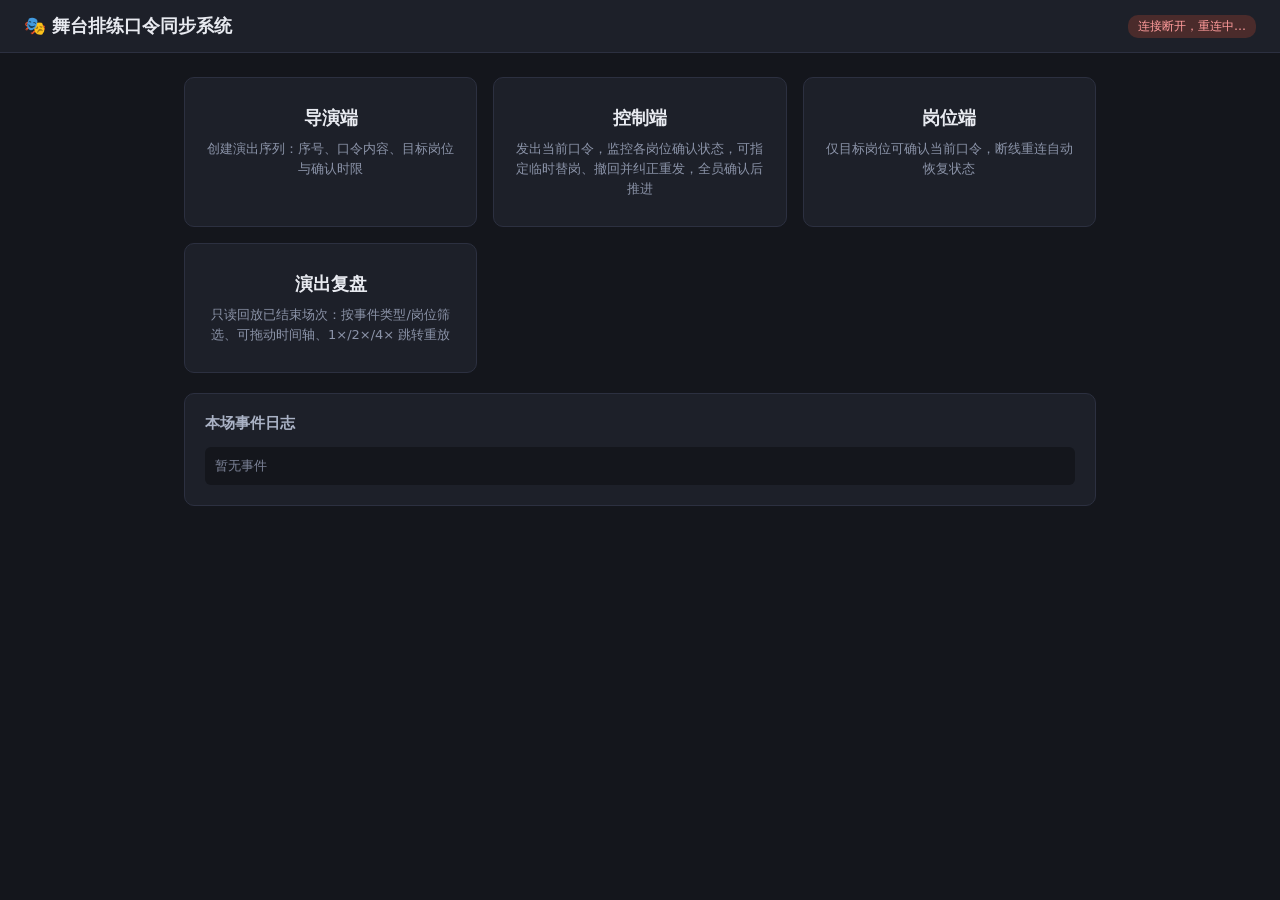
<file: public/index.html>
<!DOCTYPE html>
<html lang="zh-CN">
<head>
  <meta charset="UTF-8">
  <meta name="viewport" content="width=device-width, initial-scale=1.0">
  <title>舞台口令同步系统</title>
  <link rel="stylesheet" href="style.css">
</head>
<body>
  <header>
    <h1>🎭 舞台排练口令同步系统</h1>
    <span id="conn">未连接</span>
  </header>
  <main>
    <div id="versionBar"></div>
    <div class="home-links">
      <a href="director.html">
        <b>导演端</b>
        <span>创建演出序列：序号、口令内容、目标岗位与确认时限</span>
      </a>
      <a href="control.html">
        <b>控制端</b>
        <span>发出当前口令，监控各岗位确认状态，可指定临时替岗、撤回并纠正重发，全员确认后推进</span>
      </a>
      <a href="position.html">
        <b>岗位端</b>
        <span>仅目标岗位可确认当前口令，断线重连自动恢复状态</span>
      </a>
      <a href="replay.html">
        <b>演出复盘</b>
        <span>只读回放已结束场次：按事件类型/岗位筛选、可拖动时间轴、1×/2×/4× 跳转重放</span>
      </a>
    </div>
    <div class="card" style="margin-top:20px">
      <h2>本场事件日志</h2>
      <div class="log-box" id="log"><span class="muted">暂无事件</span></div>
    </div>
  </main>
  <script src="common.js"></script>
  <script>
    const connEl = document.getElementById('conn');
    const logEl = document.getElementById('log');
    const versionBar = document.getElementById('versionBar');
    CueClient.connect({
      role: 'viewer',
      onState(state) {
        versionBar.innerHTML = CueClient.renderVersionBar(state);
        logEl.innerHTML = state.log.length
          ? CueClient.renderLog(state.log)
          : '<span class="muted">暂无事件</span>';
      },
      onConnChange(on) {
        connEl.textContent = on ? '已连接' : '连接断开，重连中…';
        connEl.classList.toggle('on', on);
      },
    });
  </script>
</body>
</html>
</file>
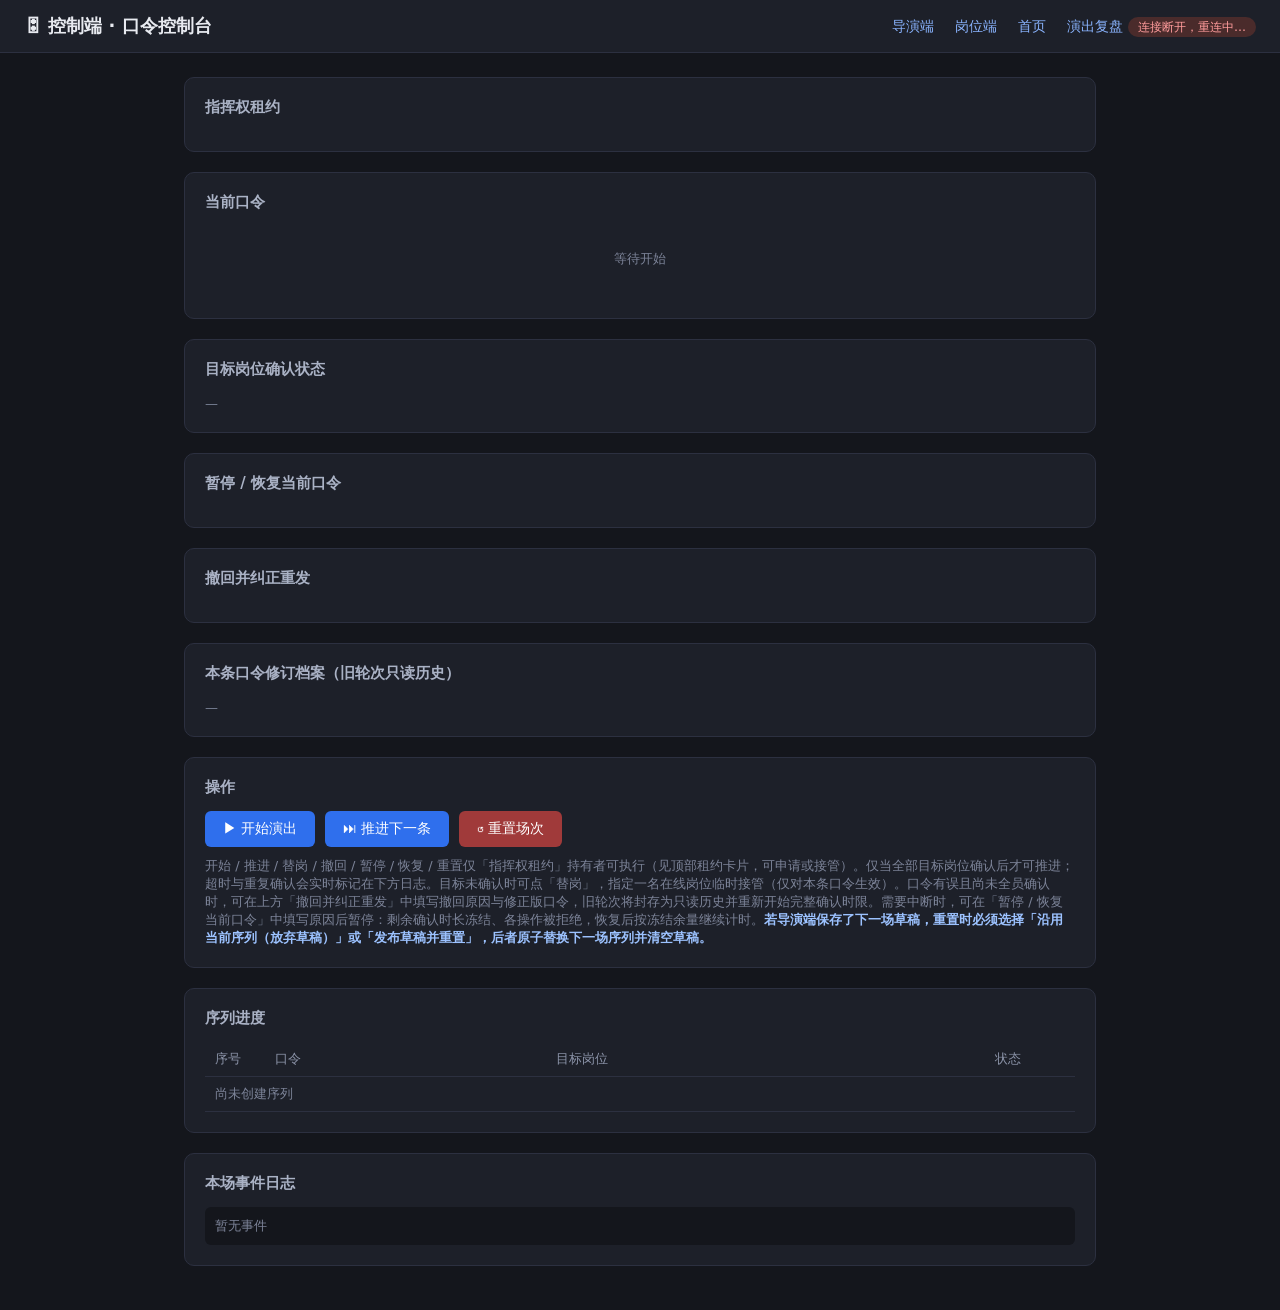
<file: public/control.html>
<!DOCTYPE html>
<html lang="zh-CN">
<head>
  <meta charset="UTF-8">
  <meta name="viewport" content="width=device-width, initial-scale=1.0">
  <title>控制端 · 口令控制台</title>
  <link rel="stylesheet" href="style.css">
</head>
<body>
  <header>
    <h1>🎛 控制端 · 口令控制台</h1>
    <nav>
      <a href="director.html">导演端</a>
      <a href="position.html">岗位端</a>
      <a href="index.html">首页</a>
      <a href="replay.html">演出复盘</a>
      <span id="conn">未连接</span>
    </nav>
  </header>
  <main>
    <div id="toast"></div>
    <div class="status-banner" id="banner"></div>
    <div id="versionBar"></div>

    <div class="card">
      <h2>指挥权租约</h2>
      <div id="leaseArea"></div>
    </div>

    <div class="card">
      <h2>当前口令</h2>
      <div id="cueArea"><p class="muted" style="text-align:center;padding:24px">等待开始</p></div>
      <div class="countdown" id="countdown"></div>
    </div>

    <div class="card">
      <h2>目标岗位确认状态</h2>
      <div id="targets"><span class="muted">—</span></div>
      <div class="substitute-panel" id="subPanel" style="display:none"></div>
    </div>

    <div class="card">
      <h2>暂停 / 恢复当前口令</h2>
      <div id="pausePanel"></div>
    </div>

    <div class="card">
      <h2>撤回并纠正重发</h2>
      <div id="recallPanel"></div>
    </div>

    <div class="card">
      <h2>本条口令修订档案（旧轮次只读历史）</h2>
      <div id="attempts"><span class="muted">—</span></div>
    </div>

    <div class="card">
      <h2>操作</h2>
      <div class="row">
        <button id="btnStart" class="narrow">▶ 开始演出</button>
        <button id="btnAdvance" class="narrow">⏭ 推进下一条</button>
        <button id="btnReset" class="danger narrow">↺ 重置场次</button>
      </div>
      <p class="muted">开始 / 推进 / 替岗 / 撤回 / 暂停 / 恢复 / 重置仅「指挥权租约」持有者可执行（见顶部租约卡片，可申请或接管）。仅当全部目标岗位确认后才可推进；超时与重复确认会实时标记在下方日志。目标未确认时可点「替岗」，指定一名在线岗位临时接管（仅对本条口令生效）。口令有误且尚未全员确认时，可在上方「撤回并纠正重发」中填写撤回原因与修正版口令，旧轮次将封存为只读历史并重新开始完整确认时限。需要中断时，可在「暂停 / 恢复当前口令」中填写原因后暂停：剩余确认时长冻结、各操作被拒绝，恢复后按冻结余量继续计时。<b style="color:#9cc2ff">若导演端保存了下一场草稿，重置时必须选择「沿用当前序列（放弃草稿）」或「发布草稿并重置」，后者原子替换下一场序列并清空草稿。</b></p>
    </div>

    <div class="card">
      <h2>序列进度</h2>
      <table>
        <thead><tr><th style="width:60px">序号</th><th>口令</th><th>目标岗位</th><th style="width:90px">状态</th></tr></thead>
        <tbody id="seqTable"><tr><td colspan="4" class="muted">尚未创建序列</td></tr></tbody>
      </table>
    </div>

    <div class="card">
      <h2>本场事件日志</h2>
      <div class="log-box" id="log"><span class="muted">暂无事件</span></div>
    </div>
  </main>

  <script src="common.js"></script>
  <script>
    const connEl = document.getElementById('conn');
    const banner = document.getElementById('banner');
    const cueArea = document.getElementById('cueArea');
    const targetsEl = document.getElementById('targets');
    const countdownEl = document.getElementById('countdown');
    const seqTable = document.getElementById('seqTable');
    const logEl = document.getElementById('log');
    const subPanel = document.getElementById('subPanel');
    const pausePanel = document.getElementById('pausePanel');
    const recallPanel = document.getElementById('recallPanel');
    const attemptsEl = document.getElementById('attempts');
    const leaseArea = document.getElementById('leaseArea');
    const versionBar = document.getElementById('versionBar');
    const toast = document.getElementById('toast');
    const btnStart = document.getElementById('btnStart');
    const btnAdvance = document.getElementById('btnAdvance');
    const btnReset = document.getElementById('btnReset');

    let toastTimer = null;
    let lastState = null;
    let countdownTimer = null;
    let substitutingFor = null; // 正在为其选择替补的原岗位
    const myClientId = CueClient.getClientId();
    let leaseToken = null;   // 当前持有租约的凭证（lease-granted 定向下发，快照中不含）
    let leaseHbTimer = null; // 心跳定时器：持有期间按 租约时长/3 自动续期
    let leaseTick = null;    // 剩余有效期显示刷新

    // 我是否为当前租约持有者（非持有者全部指挥按钮禁用，服务端同样拒绝）
    function iHold(state) {
      return !!(state && state.lease && state.lease.holderId === myClientId);
    }

    function stopHeartbeat() {
      leaseToken = null;
      if (leaseHbTimer) { clearInterval(leaseHbTimer); leaseHbTimer = null; }
    }

    function startHeartbeat(ttlMs) {
      if (leaseHbTimer) clearInterval(leaseHbTimer);
      leaseHbTimer = setInterval(() => {
        if (leaseToken) client.send({ type: 'lease-heartbeat', token: leaseToken });
      }, Math.max(1000, Math.floor((ttlMs || 15000) / 3)));
    }

    function showToast(msg) {
      toast.textContent = msg;
      toast.style.display = 'block';
      clearTimeout(toastTimer);
      toastTimer = setTimeout(() => (toast.style.display = 'none'), 3000);
    }

    btnStart.onclick = () => client.send({ type: 'start' });
    btnAdvance.onclick = () => client.send({ type: 'advance' });
    btnReset.onclick = () => {
      // 存在下一场草稿时必须明确选择：沿用当前序列（放弃草稿）或发布草稿并重置（原子替换）
      const d = lastState && lastState.draft;
      if (d) {
        showResetChoice(d);
      } else if (confirm('确定重置本场？当前口令进度将清空（日志保留）。')) {
        client.send({ type: 'reset', resetMode: 'normal' });
      }
    };

    function draftDetailHtml(d) {
      const rows = (d.cues || []).map((c, i) =>
        `<div>${i + 1}. ${CueClient.escapeHtml(c.text)} → ` +
        c.targets.map((t) => `<span class="chip">${CueClient.escapeHtml(t)}</span>`).join('') + '</div>').join('');
      return `<div><b>草稿第 ${d.revision} 版</b>（基于已发布序列 v${d.basedOnVersion}，` +
        `${(d.cues || []).length} 条口令，确认时限 ${d.timeoutSec} 秒，` +
        `保存于 ${CueClient.fmtTime(new Date(d.updatedAt).toISOString())}）</div>` +
        `<div style="margin-top:6px">${rows}</div>`;
    }

    // 重置选择弹窗：有草稿时服务端拒绝无选择的重置（reset-choice-required），前端先弹窗明确意图
    function showResetChoice(d) {
      const mask = document.createElement('div');
      mask.className = 'modal-mask';
      mask.innerHTML =
        `<div class="modal-box">
          <h3>↺ 重置场次：检测到下一场草稿</h3>
          <div class="modal-detail">${draftDetailHtml(d)}</div>
          <p class="muted" style="margin-bottom:14px">重置将清空本场口令进度与全部修订档案。请明确选择草稿如何处理：</p>
          <div class="modal-actions">
            <button class="secondary" id="resetKeep">沿用当前序列（放弃并清空草稿）</button>
            <button id="resetPublish">发布草稿并重置（原子替换下一场序列）</button>
            <button class="secondary" id="resetCancel">取消</button>
          </div>
        </div>`;
      document.body.appendChild(mask);
      const close = () => mask.remove();
      mask.querySelector('#resetCancel').onclick = close;
      mask.addEventListener('click', (e) => { if (e.target === mask) close(); });
      mask.querySelector('#resetKeep').onclick = () => {
        if (confirm('确定沿用当前序列重置？现有草稿将被放弃并清空。')) {
          client.send({ type: 'reset', resetMode: 'keep' });
          close();
        }
      };
      mask.querySelector('#resetPublish').onclick = () => {
        client.send({ type: 'reset', resetMode: 'publish' });
        close();
      };
    }

    function targetChip(state, t, opts = {}) {
      const conf = state.confirmations[t];
      const timedOut = state.timedOut.includes(t);
      const online = state.onlinePositions.includes(t);
      let cls = 'chip', label = CueClient.escapeHtml(t);
      // 原岗位已被替岗：划线置灰，标注接管的替补
      if (opts.subbedOut) {
        return `<span class="${cls} subbed">${label} · 已由 ${CueClient.escapeHtml(opts.subTo)} 接管</span>`;
      }
      if (conf && conf.late) { cls += ' late'; label += ' · 迟到确认'; }
      else if (conf) { cls += ' ok'; label += ' · 已确认'; }
      else if (timedOut) { cls += ' timeout'; label += ' · 超时未确认'; }
      else { label += ' · 待确认'; }
      if (opts.isSub) label += '（替岗）';
      if (!online) { cls += ' offline'; label += '（离线）'; }
      return `<span class="${cls}">${label}</span>`;
    }

    // 点击目标旁的「替岗」按钮，展开替补选择面板
    targetsEl.addEventListener('click', (e) => {
      const btn = e.target.closest('[data-subfrom]');
      if (!btn) return;
      substitutingFor = btn.dataset.subfrom;
      if (lastState) render(lastState);
    });

    function renderSubPanel(state) {
      const active = state.phase === 'active';
      const cue = state.currentCue;
      const subs = state.substitutions || {};
      // 口令推进、暂停、目标已确认、已被替岗或失去指挥权时，自动收起选择面板
      if (substitutingFor && (!active || state.paused || !cue || !cue.targets.includes(substitutingFor) ||
          subs[substitutingFor] || state.confirmations[substitutingFor] || !iHold(state))) {
        substitutingFor = null;
      }
      if (!substitutingFor) {
        subPanel.style.display = 'none';
        subPanel.innerHTML = '';
        return;
      }
      const from = CueClient.escapeHtml(substitutingFor);
      // 替补候选：在线且不是本条有效目标
      const candidates = state.onlinePositions.filter((p) => !(state.effectiveTargets || []).includes(p));
      subPanel.style.display = 'block';
      if (candidates.length === 0) {
        subPanel.innerHTML =
          `<div class="row"><span class="narrow muted">暂无可接管「${from}」的在线岗位（需在线且非本条有效目标）</span>` +
          `<button class="secondary narrow" id="subCancel">取消</button></div>`;
      } else {
        subPanel.innerHTML =
          `<div class="row"><span class="narrow">为「${from}」指定替补：</span>` +
          `<select id="subSelect">${candidates.map((p) =>
            `<option value="${CueClient.escapeHtml(p)}">${CueClient.escapeHtml(p)}</option>`).join('')}</select>` +
          `<button class="narrow" id="subGo">确认替岗</button>` +
          `<button class="secondary narrow" id="subCancel">取消</button></div>` +
          `<p class="muted">接管后原岗位不可再确认本条口令，替补的确认计入全员确认；仅对本条口令生效，下一条仍按导演编排执行。</p>`;
        document.getElementById('subGo').onclick = () => {
          const to = document.getElementById('subSelect').value;
          // 携带当前轮次 attemptId：撤回后迟到的旧替岗请求会被服务端拒绝
          client.send({ type: 'substitute', from: substitutingFor, to, attemptId: state.attemptId });
        };
      }
      document.getElementById('subCancel').onclick = () => {
        substitutingFor = null;
        render(lastState);
      };
    }

    // 暂停 / 恢复面板：仅当前口令进行中且尚未全员确认时可暂停（原因必填）；
    // 已暂停时展示暂停原因与冻结的剩余秒数，可恢复（沿用同一轮次按余量重新计时）
    function renderPausePanel(state) {
      const active = state.phase === 'active';
      const allDone = active && (state.effectiveTargets || []).length > 0 &&
        (state.effectiveTargets || []).every((t) => state.confirmations[t]);
      // 面板模式不变时不重建 DOM，避免广播刷新清空正在填写的暂停原因
      const mode = !active ? 'idle' : !iHold(state) ? 'nolease' : state.paused ? 'paused' : allDone ? 'done' : 'form';
      if (pausePanel.dataset.mode === mode) return;
      pausePanel.dataset.mode = mode;
      if (mode === 'idle') {
        pausePanel.innerHTML = '<p class="muted">当前没有进行中的口令，无法暂停。</p>';
        return;
      }
      if (mode === 'nolease') {
        pausePanel.innerHTML = '<p class="muted">仅指挥权租约持有者可暂停 / 恢复口令；请先在上方「指挥权租约」中申请。</p>';
        return;
      }
      if (mode === 'done') {
        pausePanel.innerHTML = '<p class="muted">当前口令已全员确认完成，不可暂停。</p>';
        return;
      }
      if (mode === 'paused') {
        const sec = Math.ceil((state.remainingMs || 0) / 1000);
        pausePanel.innerHTML =
          `<p class="pause-info">⏸ 已暂停：${CueClient.escapeHtml(state.pauseReason || '')}` +
          `（剩余确认时长已冻结为 ${sec} 秒）</p>` +
          `<div class="row"><button class="narrow" id="resumeGo">▶ 恢复口令（按剩余 ${sec} 秒继续计时）</button></div>` +
          `<p class="muted">暂停期间：岗位确认、替岗、撤回与推进均被拒绝；恢复后沿用同一轮次（attemptId 不变），按冻结余量重新计时。</p>`;
        document.getElementById('resumeGo').onclick = () => client.send({ type: 'resume' });
        return;
      }
      pausePanel.innerHTML =
        `<div class="row"><label class="narrow" style="flex:0 0 auto">暂停原因</label>` +
        `<input type="text" id="pauseReason" placeholder="必填，如：设备调试 / 演员休息" style="flex:1">` +
        `<button class="narrow" id="pauseGo">⏸ 暂停当前口令</button></div>` +
        `<p class="muted">暂停后：剩余确认时长立即冻结，本轮计时器撤销；各端显示暂停原因与剩余秒数，岗位确认、替岗、撤回与推进均被拒绝，直至恢复。</p>`;
      document.getElementById('pauseGo').onclick = () => {
        const reason = document.getElementById('pauseReason').value.trim();
        if (!reason) return showToast('请填写暂停原因');
        client.send({ type: 'pause', reason });
      };
    }

    // 撤回并纠正重发面板：仅当前口令进行中且尚未全员确认时可操作（已推进/已完成不可撤回）
    function renderRecallPanel(state) {
      const active = state.phase === 'active';
      const allDone = active && (state.effectiveTargets || []).length > 0 &&
        (state.effectiveTargets || []).every((t) => state.confirmations[t]);
      // 面板模式不变时不重建 DOM，避免广播刷新清空正在填写的撤回原因/修正文本
      const mode = !active ? 'idle' : !iHold(state) ? 'nolease' : allDone ? 'done' : 'form';
      if (recallPanel.dataset.mode === mode) return;
      recallPanel.dataset.mode = mode;
      if (mode === 'idle') {
        recallPanel.innerHTML = '<p class="muted">当前没有进行中的口令；已推进或已完成的口令不可撤回。</p>';
        return;
      }
      if (mode === 'nolease') {
        recallPanel.innerHTML = '<p class="muted">仅指挥权租约持有者可撤回并纠正重发；请先在上方「指挥权租约」中申请。</p>';
        return;
      }
      if (mode === 'done') {
        recallPanel.innerHTML = '<p class="muted">当前口令已全员确认完成，不可撤回；推进后即封存为只读历史。</p>';
        return;
      }
      recallPanel.innerHTML =
        `<div class="row"><label class="narrow" style="flex:0 0 auto">撤回原因</label>` +
        `<input type="text" id="recallReason" placeholder="必填，如：口令内容有误 / 岗位变更" style="flex:1"></div>` +
        `<div class="row"><label class="narrow" style="flex:0 0 auto">修正版口令</label>` +
        `<input type="text" id="recallText" placeholder="必填，填写修正后的完整口令文本" style="flex:1">` +
        `<button class="danger narrow" id="recallGo">↩ 撤回并按修正版重发</button></div>` +
        `<p class="muted">撤回后：当前修订号递增，旧轮次的确认、超时、替岗与截止时间封存为只读历史，本轮状态清空并重新开始完整确认时限；迟到到达的旧轮次确认一律拒绝。</p>`;
      document.getElementById('recallGo').onclick = () => {
        const reason = document.getElementById('recallReason').value.trim();
        const text = document.getElementById('recallText').value.trim();
        if (!reason) return showToast('请填写撤回原因');
        if (!text) return showToast('请填写修正版口令文本');
        if (!confirm(`确定撤回第 ${state.revision} 版并发出修正版口令？旧轮次将封存且不可修改。`)) return;
        client.send({ type: 'recall', reason, text });
      };
    }

    // 指挥权租约面板：展示持有者与剩余有效期；可申请 / 释放 / 接管已过期租约
    function renderLease(state) {
      const lease = state.lease || {};
      const mine = lease.holderId === myClientId;
      const mode = !lease.holderId ? 'free' : mine ? 'mine' : 'other';
      // 模式或持有者不变时不重建 DOM，避免心跳续期广播清空正在输入的名称
      if (leaseArea.dataset.mode !== mode || leaseArea.dataset.holder !== (lease.holderId || '')) {
        leaseArea.dataset.mode = mode;
        leaseArea.dataset.holder = lease.holderId || '';
        const ttlSec = Math.round((lease.ttlMs || 15000) / 1000);
        if (mode === 'mine') {
          leaseArea.innerHTML =
            `<p class="lease-mine">✔ 我持有指挥权（租约 ${ttlSec} 秒，心跳自动续期，剩余 <span id="leaseRemain"></span>）</p>` +
            `<div class="row"><button class="secondary narrow" id="leaseRelease">⇩ 释放指挥权</button></div>` +
            `<p class="muted">释放或断线后其他控制端可立即接管；心跳停止超过 ${ttlSec} 秒租约自动释放。</p>`;
          document.getElementById('leaseRelease').onclick = () => {
            client.send({ type: 'lease-release', token: leaseToken });
          };
        } else if (mode === 'free') {
          leaseArea.innerHTML =
            `<p>当前无人持有指挥权（租约 ${ttlSec} 秒，由服务端按心跳续期）。</p>` +
            `<div class="row"><input type="text" id="leaseName" placeholder="控制端名称（可选），如：主控台">` +
            `<button class="narrow" id="leaseAcquire">⚑ 申请指挥权</button></div>` +
            `<p class="muted">开始 / 推进 / 替岗 / 撤回 / 暂停 / 恢复 / 重置仅租约持有者可执行。</p>`;
          bindAcquire();
        } else {
          const holder = CueClient.escapeHtml(lease.holderName || lease.holderId);
          leaseArea.innerHTML =
            `<p>指挥权由「${holder}」持有，剩余约 <span id="leaseRemain"></span>。</p>` +
            `<div class="row"><input type="text" id="leaseName" placeholder="控制端名称（可选），如：副控台">` +
            `<button class="narrow" id="leaseAcquire" disabled>⚑ 申请指挥权</button></div>` +
            `<p class="muted">到期前无法抢夺；待其释放、断线或剩余 0 秒（已过期）后可点击接管。</p>`;
          bindAcquire();
        }
        const nameInput = document.getElementById('leaseName');
        const saved = localStorage.getItem('cueControlName');
        if (nameInput && saved) nameInput.value = saved;
      }
      // 剩余有效期本地倒计时（以服务端时间为准）；他人租约到期时开放接管按钮
      clearInterval(leaseTick);
      const offset = state.serverNow - Date.now();
      const tick = () => {
        const remain = lease.holderId ? Math.max(0, lease.expiresAt - (Date.now() + offset)) : 0;
        const el = document.getElementById('leaseRemain');
        if (el) el.textContent = Math.ceil(remain / 1000) + ' 秒';
        const btn = document.getElementById('leaseAcquire');
        if (btn && mode === 'other') {
          btn.disabled = remain > 0;
          btn.textContent = remain > 0 ? '⚑ 申请指挥权' : '⚑ 接管指挥权（租约已过期）';
        }
      };
      tick();
      leaseTick = setInterval(tick, 500);
    }

    function bindAcquire() {
      document.getElementById('leaseAcquire').onclick = () => {
        const name = (document.getElementById('leaseName').value || '').trim();
        localStorage.setItem('cueControlName', name);
        client.send({ type: 'lease-acquire', name });
      };
    }

    function render(state) {
      lastState = state;
      const active = state.phase === 'active';
      const paused = active && state.paused;
      const cue = state.currentCue;
      const mine = iHold(state);
      if (!mine) stopHeartbeat(); // 租约易主/释放/过期：停止心跳，等待 lease-granted 重新下发凭证
      renderLease(state);

      // 已发布版本与下一场草稿版本实时展示
      versionBar.innerHTML = CueClient.renderVersionBar(state);

      // 按钮可用性（暂停期间禁止推进；非租约持有者全部指挥操作禁用，服务端同样拒绝）
      btnStart.disabled = !mine || active || state.sequence.length === 0 || state.phase === 'done';
      btnAdvance.disabled = !mine || !active || paused;
      btnReset.disabled = !mine || (state.phase === 'idle' && state.sequence.length === 0);

      // 顶部横幅（暂停状态优先展示）
      banner.className = 'status-banner';
      if (paused) {
        banner.classList.add('show', 'warn');
        banner.textContent = `⏸ 口令已暂停（剩余 ${Math.ceil((state.remainingMs || 0) / 1000)} 秒）：${state.pauseReason || ''}`;
      } else if (state.phase === 'done') {
        banner.classList.add('show');
        banner.textContent = '🎉 全部口令已完成';
      } else if (active && state.timedOut.length > 0) {
        banner.classList.add('show', 'warn');
        banner.textContent = `⚠ 以下岗位超时未确认：${state.timedOut.join('、')}（可等待其迟到确认）`;
      }

      // 当前口令（含当前修订号与修订原因）
      if (active && cue) {
        const revBadge = state.revision > 1
          ? `<span class="rev-badge">当前修订：第 ${state.revision} 版</span>`
          : '<span class="rev-badge rev-initial">第 1 版（原始口令）</span>';
        const reasonLine = state.revision > 1 && state.revisionReason
          ? `<p class="rev-reason">最近撤回原因：${CueClient.escapeHtml(state.revisionReason)}</p>` : '';
        cueArea.innerHTML =
          `<div class="big-cue"><span class="cue-seq">第 ${cue.seq} 条 / 共 ${state.sequence.length} 条</span>` +
          `${revBadge}<div>${CueClient.escapeHtml(cue.text)}</div></div>${reasonLine}`;
      } else if (state.phase === 'done') {
        cueArea.innerHTML = '<p class="muted" style="text-align:center;padding:24px">本场演出序列已全部完成</p>';
      } else {
        cueArea.innerHTML = '<p class="muted" style="text-align:center;padding:24px">等待开始（请先在导演端创建序列）</p>';
      }

      // 目标岗位（含临时替岗：原岗位划线，替补以有效目标参与确认；暂停期间不提供替岗入口）
      if (active && cue) {
        const subs = state.substitutions || {};
        targetsEl.innerHTML = cue.targets.map((t) => {
          const sub = subs[t];
          if (sub) {
            return targetChip(state, t, { subbedOut: true, subTo: sub.substitute }) +
              targetChip(state, sub.substitute, { isSub: true });
          }
          let html = targetChip(state, t, {});
          if (!paused && !state.confirmations[t] && mine) {
            html += `<button class="mini" data-subfrom="${CueClient.escapeHtml(t)}">⇄ 替岗</button>`;
          }
          return html;
        }).join('');
      } else {
        targetsEl.innerHTML = '<span class="muted">—</span>';
      }
      renderSubPanel(state);
      renderPausePanel(state);
      renderRecallPanel(state);

      // 本条口令的只读旧轮次历史（撤回封存、完成封存）
      if (active && cue && state.cueHistory && state.cueHistory[cue.id]) {
        const html = CueClient.renderAttempts(state.cueHistory[cue.id], cue);
        attemptsEl.innerHTML = html || '<span class="muted">本条口令尚无被封存的旧轮次</span>';
      } else {
        attemptsEl.innerHTML = '<span class="muted">—</span>';
      }

      // 序列进度（状态列附修订号）
      if (state.sequence.length === 0) {
        seqTable.innerHTML = '<tr><td colspan="4" class="muted">尚未创建序列</td></tr>';
      } else {
        seqTable.innerHTML = state.sequence.map((c, i) => {
          const h = state.cueHistory && state.cueHistory[c.id];
          const rev = h ? h.revision : 1;
          let status;
          if (state.phase === 'done' || i < state.currentIndex) status = '<span class="chip ok">已完成</span>';
          else if (active && i === state.currentIndex) status = '<span class="chip late">进行中</span>';
          else status = '<span class="chip">待执行</span>';
          if (rev > 1) status += ` <span class="chip late">修订 ${rev} 版</span>`;
          const cur = active && i === state.currentIndex;
          return `<tr class="${cur ? 'current-row' : ''}"><td>${c.seq}</td>` +
            `<td>${CueClient.escapeHtml(c.text)}</td>` +
            `<td>${c.targets.map((t) => `<span class="chip">${CueClient.escapeHtml(t)}</span>`).join('')}</td>` +
            `<td>${status}</td></tr>`;
        }).join('');
      }

      logEl.innerHTML = state.log.length
        ? CueClient.renderLog(state.log)
        : '<span class="muted">暂无事件</span>';

      // 倒计时（以服务端时间为准，本地每秒刷新显示；暂停时冻结显示剩余秒数与原因）
      clearInterval(countdownTimer);
      if (paused) {
        countdownEl.textContent =
          `⏸ 已暂停，剩余 ${Math.ceil((state.remainingMs || 0) / 1000)} 秒（冻结）：${state.pauseReason || ''}`;
      } else if (active && state.deadline) {
        const offset = state.serverNow - Date.now();
        const tick = () => {
          const remain = Math.max(0, state.deadline - (Date.now() + offset));
          countdownEl.textContent = remain > 0
            ? `确认倒计时：${Math.ceil(remain / 1000)} 秒`
            : '已超时，等待迟到确认…';
        };
        tick();
        countdownTimer = setInterval(tick, 500);
      } else {
        countdownEl.textContent = '';
      }
    }

    const client = CueClient.connect({
      role: 'control',
      onState: render,
      onError: showToast,
      onMessage(d) {
        // 租约授予/重连补发：保存凭证并启动心跳续期（token 不随快照广播，仅此定向下发）
        if (d.type === 'lease-granted') {
          leaseToken = d.token;
          startHeartbeat(d.ttlMs);
          showToast('已获得指挥权租约，心跳自动续期中');
        } else if (d.type === 'reset-choice-required') {
          // 兜底：前端未弹窗时（如另一控制端直接发重置），服务端要求先明确草稿处理方式
          if (d.draft) showResetChoice(d.draft);
        }
      },
      onConnChange(on) {
        connEl.textContent = on ? '已连接' : '连接断开，重连中…';
        connEl.classList.toggle('on', on);
      },
    });
  </script>
</body>
</html>
</file>
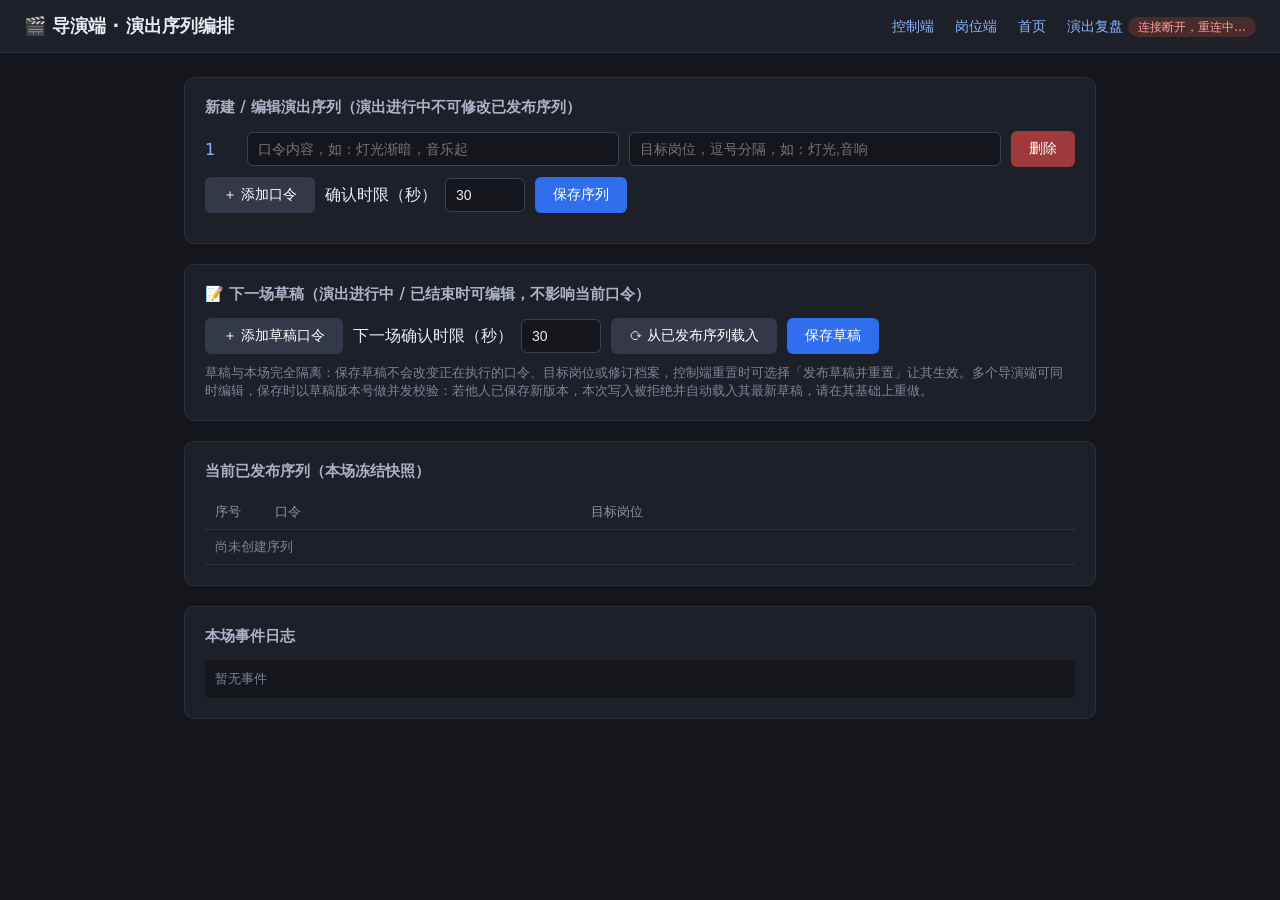
<file: public/director.html>
<!DOCTYPE html>
<html lang="zh-CN">
<head>
  <meta charset="UTF-8">
  <meta name="viewport" content="width=device-width, initial-scale=1.0">
  <title>导演端 · 演出序列编排</title>
  <link rel="stylesheet" href="style.css">
</head>
<body>
  <header>
    <h1>🎬 导演端 · 演出序列编排</h1>
    <nav>
      <a href="control.html">控制端</a>
      <a href="position.html">岗位端</a>
      <a href="index.html">首页</a>
      <a href="replay.html">演出复盘</a>
      <span id="conn">未连接</span>
    </nav>
  </header>
  <main>
    <div id="toast"></div>
    <div class="status-banner" id="banner"></div>
    <div id="versionBar"></div>

    <div class="card">
      <h2>新建 / 编辑演出序列（演出进行中不可修改已发布序列）</h2>
      <div id="cueRows"></div>
      <div class="row">
        <button class="secondary narrow" id="addRow">＋ 添加口令</button>
        <label class="narrow" style="display:flex;align-items:center;gap:8px;flex:0 0 auto">
          确认时限（秒）
          <input type="number" id="timeoutSec" value="30" min="3" max="600" style="width:80px">
        </label>
        <button id="saveSeq" class="narrow">保存序列</button>
      </div>
    </div>

    <div class="card" id="draftCard">
      <h2>📝 下一场草稿（演出进行中 / 已结束时可编辑，不影响当前口令）</h2>
      <div class="draft-conflict-banner" id="draftConflict"></div>
      <div class="draft-status" id="draftStatus"></div>
      <div id="draftRows"></div>
      <div class="row">
        <button class="secondary narrow" id="draftAddRow">＋ 添加草稿口令</button>
        <label class="narrow" style="display:flex;align-items:center;gap:8px;flex:0 0 auto">
          下一场确认时限（秒）
          <input type="number" id="draftTimeoutSec" value="30" min="3" max="600" style="width:80px">
        </label>
        <button class="secondary narrow" id="draftLoadCurrent">⟳ 从已发布序列载入</button>
        <button id="saveDraft" class="narrow">保存草稿</button>
      </div>
      <p class="muted">草稿与本场完全隔离：保存草稿不会改变正在执行的口令、目标岗位或修订档案，控制端重置时可选择「发布草稿并重置」让其生效。多个导演端可同时编辑，保存时以草稿版本号做并发校验：若他人已保存新版本，本次写入被拒绝并自动载入其最新草稿，请在其基础上重做。</p>
    </div>

    <div class="card">
      <h2>当前已发布序列（本场冻结快照）</h2>
      <table>
        <thead><tr><th style="width:60px">序号</th><th>口令</th><th>目标岗位</th></tr></thead>
        <tbody id="seqTable"><tr><td colspan="3" class="muted">尚未创建序列</td></tr></tbody>
      </table>
    </div>

    <div class="card">
      <h2>本场事件日志</h2>
      <div class="log-box" id="log"><span class="muted">暂无事件</span></div>
    </div>
  </main>

  <script src="common.js"></script>
  <script>
    const connEl = document.getElementById('conn');
    const banner = document.getElementById('banner');
    const cueRows = document.getElementById('cueRows');
    const seqTable = document.getElementById('seqTable');
    const logEl = document.getElementById('log');
    const toast = document.getElementById('toast');
    const versionBar = document.getElementById('versionBar');
    const draftCard = document.getElementById('draftCard');
    const draftRows = document.getElementById('draftRows');
    const draftStatus = document.getElementById('draftStatus');
    const draftConflict = document.getElementById('draftConflict');
    const draftTimeoutInput = document.getElementById('draftTimeoutSec');
    const saveSeqBtn = document.getElementById('saveSeq');
    const saveDraftBtn = document.getElementById('saveDraft');
    let toastTimer = null;
    let lastState = null;

    // 草稿编辑器状态：
    // draftBaseRevision —— 编辑器当前内容所基于的草稿版本（null=尚无草稿，本次保存将创建第 1 版）
    // draftLoadedSig    —— 已载入到编辑器的草稿签名（revision@updatedAt），用于识别服务端草稿变化但不打断输入
    // draftDirty        —— 本机是否有未保存的编辑：为 true 时不自动用他人新版本覆盖输入，改为提示手动载入
    let draftBaseRevision = null;
    let draftLoadedSig = '';
    let draftDirty = false;

    function showToast(msg) {
      toast.textContent = msg;
      toast.style.display = 'block';
      clearTimeout(toastTimer);
      toastTimer = setTimeout(() => (toast.style.display = 'none'), 3000);
    }

    // 通用：在指定容器中添加一行口令编辑行
    function addCueRow(container, text = '', targets = '') {
      const div = document.createElement('div');
      div.className = 'row';
      div.innerHTML =
        `<span class="narrow row-seq" style="flex:0 0 32px;color:#8ab4ff"></span>` +
        `<input type="text" class="cue-text" placeholder="口令内容，如：灯光渐暗，音乐起" value="${CueClient.escapeHtml(text)}">` +
        `<input type="text" class="cue-targets" placeholder="目标岗位，逗号分隔，如：灯光,音响" value="${CueClient.escapeHtml(targets)}">` +
        `<button class="danger narrow del-row">删除</button>`;
      div.querySelector('.del-row').onclick = () => { div.remove(); renumberRows(container); };
      container.appendChild(div);
      renumberRows(container);
    }

    function renumberRows(container) {
      container.querySelectorAll('.row-seq').forEach((el, i) => (el.textContent = i + 1));
    }

    function readRows(container) {
      return [...container.querySelectorAll('.row')].map((row) => ({
        text: row.querySelector('.cue-text').value.trim(),
        targets: row.querySelector('.cue-targets').value
          .split(/[,，]/).map((s) => s.trim()).filter(Boolean),
      }));
    }

    function addRow(text = '', targets = '') { addCueRow(cueRows, text, targets); }
    function addDraftRow(text = '', targets = '') { addCueRow(draftRows, text, targets); }

    document.getElementById('addRow').onclick = () => addRow();
    document.getElementById('draftAddRow').onclick = () => addDraftRow();

    saveSeqBtn.onclick = () => {
      client.send({
        type: 'setSequence',
        cues: readRows(cueRows),
        timeoutSec: Number(document.getElementById('timeoutSec').value),
      });
    };

    saveDraftBtn.onclick = () => {
      const rows = readRows(draftRows);
      if (!rows.some((r) => r.text && r.targets.length > 0)) {
        return showToast('草稿不能为空：至少保留一条含口令内容与目标岗位的行');
      }
      // 携带编辑器所基于的草稿 revision：与服务端当前版本不一致时写入被拒（乐观并发控制）
      client.send({
        type: 'saveDraft',
        cues: rows,
        timeoutSec: Number(draftTimeoutInput.value),
        revision: draftBaseRevision,
      });
    };

    // 把服务端草稿（或任意 cues 数组）载入草稿编辑器；fromServer=true 时同步基础版本号与签名
    function loadDraftIntoEditor(draft, { fromServer = true, note } = {}) {
      draftRows.innerHTML = '';
      (draft.cues || []).forEach((c) => addDraftRow(c.text, (c.targets || []).join(',')));
      if (draftRows.children.length === 0) addDraftRow();
      draftTimeoutInput.value = draft.timeoutSec || 30;
      draftDirty = false;
      if (fromServer) {
        draftBaseRevision = draft.revision;
        draftLoadedSig = `${draft.revision}@${draft.updatedAt || 0}`;
      }
      if (note) showToast(note);
    }

    // 本机一旦开始编辑草稿即标记 dirty：他人保存的新版本只提示、不覆盖未保存输入
    draftRows.addEventListener('input', () => { draftDirty = true; });
    draftTimeoutInput.addEventListener('input', () => { draftDirty = true; });
    document.getElementById('draftAddRow').addEventListener('click', () => { draftDirty = true; });
    draftRows.addEventListener('click', (e) => {
      if (e.target.closest('.del-row')) draftDirty = true;
    });

    // 「从已发布序列载入」：以当前已发布序列作为草稿起点（不自动保存，仍需点保存草稿）
    document.getElementById('draftLoadCurrent').onclick = () => {
      if (!lastState || lastState.sequence.length === 0) {
        return showToast('当前还没有已发布序列可载入');
      }
      loadDraftIntoEditor({
        cues: lastState.sequence.map((c) => ({ text: c.text, targets: c.targets })),
        timeoutSec: lastState.timeoutSec,
      }, { fromServer: false, note: '已载入已发布序列内容，修改后请点「保存草稿」' });
      draftDirty = true; // 载入内容属于本机未保存编辑，不被广播自动覆盖
    };

    function renderDraftStatus(state) {
      const d = state.draft;
      if (d) {
        draftStatus.innerHTML =
          `已保存草稿：<b style="color:#9cc2ff">第 ${d.revision} 版</b>` +
          `（基于已发布序列 v${d.basedOnVersion}，${d.cues.length} 条口令，确认时限 ${d.timeoutSec} 秒，` +
          `保存于 ${CueClient.fmtTime(new Date(d.updatedAt).toISOString())}）` +
          `<br><span class="muted">编辑器中未保存的修改不会被其他导演端的新版本覆盖；发生冲突时会自动在此载入最新草稿。</span>`;
      } else {
        draftStatus.innerHTML =
          '<span class="muted">尚无草稿。可直接在下方编辑，或点「从已发布序列载入」复制当前序列；' +
          '首次保存将创建草稿第 1 版。</span>';
      }
    }

    function render(state) {
      lastState = state;
      const editingLocked = state.phase !== 'idle';
      saveSeqBtn.disabled = editingLocked;
      document.getElementById('addRow').disabled = editingLocked;
      banner.className = 'status-banner' + (editingLocked ? ' show' : '');
      banner.textContent = editingLocked
        ? (state.phase === 'active' ? '演出进行中，已发布序列已锁定（当前场次使用开始时冻结的快照）；可在下方编辑下一场草稿'
          : '本场已结束；可在下方编辑下一场草稿，控制端重置时选择发布')
        : '';

      versionBar.innerHTML = CueClient.renderVersionBar(state);

      if (state.sequence.length === 0) {
        seqTable.innerHTML = '<tr><td colspan="3" class="muted">尚未创建序列</td></tr>';
      } else {
        seqTable.innerHTML = state.sequence.map((c, i) => {
          const cur = state.phase === 'active' && i === state.currentIndex;
          return `<tr class="${cur ? 'current-row' : ''}"><td>${c.seq}</td>` +
            `<td>${CueClient.escapeHtml(c.text)}</td>` +
            `<td>${c.targets.map((t) => `<span class="chip">${CueClient.escapeHtml(t)}</span>`).join('')}</td></tr>`;
        }).join('');
      }

      // 草稿卡片：idle（未开始）时隐藏（直接编辑已发布序列即可）；active/done 时显示
      draftCard.style.display = editingLocked ? 'block' : 'none';
      if (editingLocked) {
        renderDraftStatus(state);
        const sig = state.draft ? `${state.draft.revision}@${state.draft.updatedAt || 0}` : '';
        if (state.draft && sig !== draftLoadedSig) {
          if (draftDirty) {
            // 本机有未保存编辑且他人已保存新版本：不覆盖输入，提示可一键载入最新版本
            draftConflict.innerHTML =
              `其他导演端已保存草稿第 ${state.draft.revision} 版（您的编辑未被覆盖）。` +
              `<button class="mini" id="draftReload" style="margin-left:8px">载入最新草稿并在其基础上重做</button>`;
            draftConflict.classList.add('show');
            document.getElementById('draftReload').onclick = () => {
              loadDraftIntoEditor(state.draft, { note: '已载入最新草稿，请在其基础上重做' });
              draftConflict.classList.remove('show');
              render(state);
            };
          } else {
            loadDraftIntoEditor(state.draft);
          }
        } else if (!state.draft) {
          // 草稿被发布或放弃：复位编辑器（保留本机未保存输入由冲突/提示流程处理，这里只处理空草稿的干净状态）
          if (!draftDirty && draftLoadedSig !== 'empty') {
            draftRows.innerHTML = '';
            addDraftRow();
            draftTimeoutInput.value = state.timeoutSec || 30;
            draftBaseRevision = null;
            draftLoadedSig = 'empty';
          } else if (draftLoadedSig !== 'empty' && draftRows.children.length === 0) {
            addDraftRow();
            draftTimeoutInput.value = state.timeoutSec || 30;
            draftBaseRevision = null;
            draftLoadedSig = 'empty';
          }
        }
        saveDraftBtn.disabled = false;
      }

      logEl.innerHTML = state.log.length
        ? CueClient.renderLog(state.log)
        : '<span class="muted">暂无事件</span>';
    }

    const client = CueClient.connect({
      role: 'director',
      onState: render,
      onError: showToast,
      onMessage(d) {
        if (d.type === 'draft-saved' && d.draft) {
          // 保存成功：以服务端回执为准更新基础版本（之后保存携带新 revision）。
          // 成功广播与此定向回执可能乱序，以回执中的草稿重写编辑器即可，无需依赖可能过期的 lastState。
          loadDraftIntoEditor(d.draft, { note: `草稿第 ${d.draft.revision} 版已保存（不影响当前口令）` });
          draftConflict.classList.remove('show');
        } else if (d.type === 'draft-conflict') {
          // 多导演端冲突：本次写入被拒，服务端返回最新草稿；展示提示并载入其内容供重做
          draftConflict.textContent = d.message || '草稿版本与服务端不一致，已载入最新草稿，请在其基础上重做';
          draftConflict.classList.add('show');
          showToast('草稿保存冲突：已载入其他导演端保存的最新版本');
          if (d.draft) {
            loadDraftIntoEditor(d.draft, { note: '已载入最新草稿，请在其基础上重做' });
          }
        }
      },
      onConnChange(on) {
        connEl.textContent = on ? '已连接' : '连接断开，重连中…';
        connEl.classList.toggle('on', on);
      },
    });

    addRow(); // 默认一行
  </script>
</body>
</html>
</file>
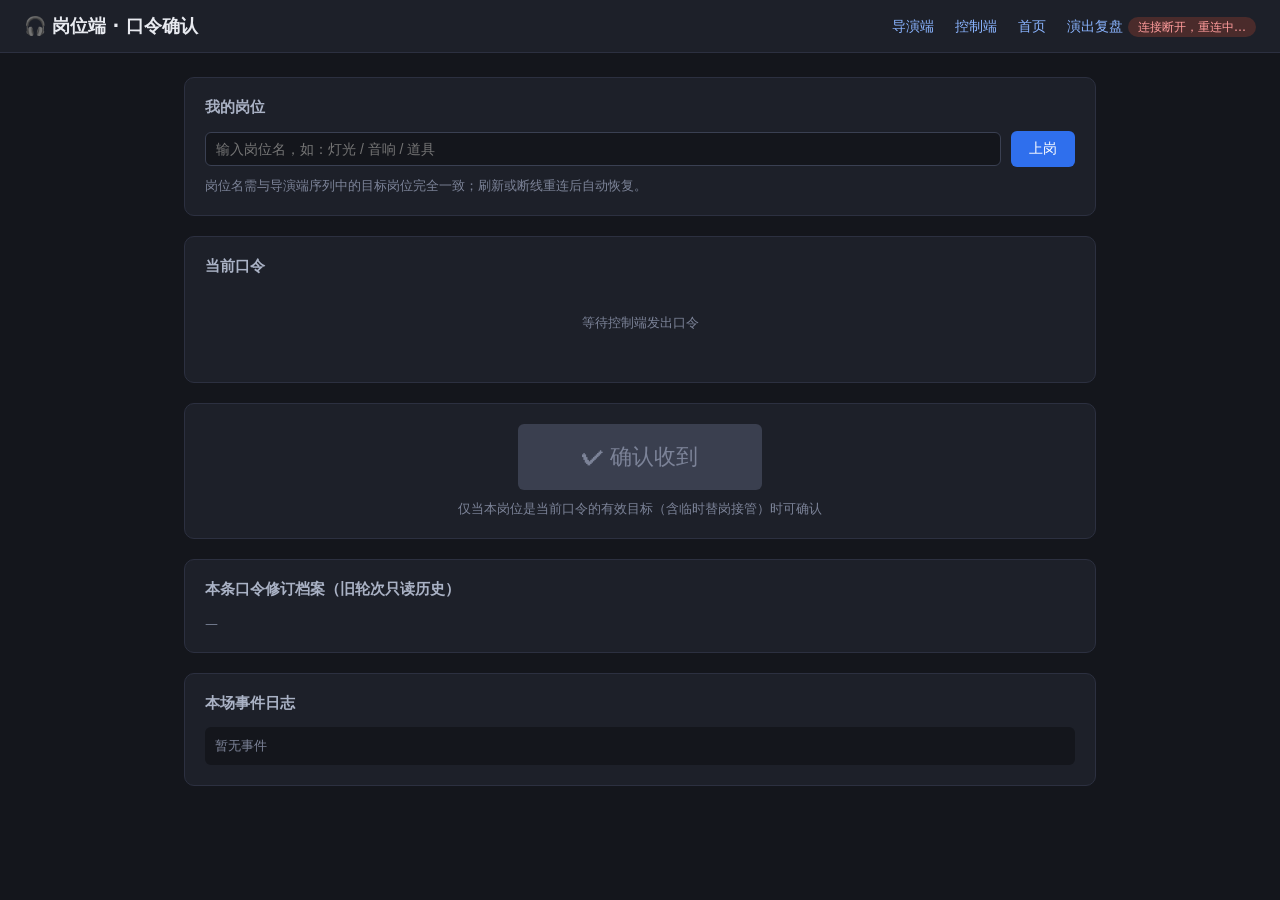
<file: public/position.html>
<!DOCTYPE html>
<html lang="zh-CN">
<head>
  <meta charset="UTF-8">
  <meta name="viewport" content="width=device-width, initial-scale=1.0">
  <title>岗位端 · 口令确认</title>
  <link rel="stylesheet" href="style.css">
</head>
<body>
  <header>
    <h1>🎧 岗位端 · 口令确认</h1>
    <nav>
      <a href="director.html">导演端</a>
      <a href="control.html">控制端</a>
      <a href="index.html">首页</a>
      <a href="replay.html">演出复盘</a>
      <span id="conn">未连接</span>
    </nav>
  </header>
  <main>
    <div id="toast"></div>
    <div id="versionBar"></div>

    <div class="card">
      <h2>我的岗位</h2>
      <div class="row">
        <input type="text" id="positionName" placeholder="输入岗位名，如：灯光 / 音响 / 道具">
        <button class="narrow" id="setPosition">上岗</button>
      </div>
      <p class="muted">岗位名需与导演端序列中的目标岗位完全一致；刷新或断线重连后自动恢复。</p>
    </div>

    <div class="status-banner" id="banner"></div>

    <div class="card">
      <h2>当前口令</h2>
      <div id="cueArea"><p class="muted" style="text-align:center;padding:24px">等待控制端发出口令</p></div>
      <div class="countdown" id="countdown"></div>
    </div>

    <div class="card" style="text-align:center">
      <button id="btnConfirm" style="font-size:22px;padding:18px 64px" disabled>✔ 确认收到</button>
      <p class="muted" style="margin-top:10px" id="confirmHint">仅当本岗位是当前口令的有效目标（含临时替岗接管）时可确认</p>
    </div>

    <div class="card">
      <h2>本条口令修订档案（旧轮次只读历史）</h2>
      <div id="attempts"><span class="muted">—</span></div>
    </div>

    <div class="card">
      <h2>本场事件日志</h2>
      <div class="log-box" id="log"><span class="muted">暂无事件</span></div>
    </div>
  </main>

  <script src="common.js"></script>
  <script>
    const connEl = document.getElementById('conn');
    const banner = document.getElementById('banner');
    const cueArea = document.getElementById('cueArea');
    const countdownEl = document.getElementById('countdown');
    const logEl = document.getElementById('log');
    const attemptsEl = document.getElementById('attempts');
    const toast = document.getElementById('toast');
    const versionBar = document.getElementById('versionBar');
    const btnConfirm = document.getElementById('btnConfirm');
    const confirmHint = document.getElementById('confirmHint');
    const positionInput = document.getElementById('positionName');

    let toastTimer = null;
    let countdownTimer = null;
    let myPosition = localStorage.getItem('cuePosition') || '';
    positionInput.value = myPosition;

    function showToast(msg) {
      toast.textContent = msg;
      toast.style.display = 'block';
      clearTimeout(toastTimer);
      toastTimer = setTimeout(() => (toast.style.display = 'none'), 3000);
    }

    document.getElementById('setPosition').onclick = () => {
      const name = positionInput.value.trim();
      if (!name) return showToast('请输入岗位名');
      myPosition = name;
      localStorage.setItem('cuePosition', name);
      client.rehello(); // 重新向服务端登记岗位
      showToast(`已上岗：${name}`);
    };

    let lastState = null;
    btnConfirm.onclick = () => {
      // 必须携带当前快照中的 attemptId；口令被撤回后，旧轮次确认会被服务端拒绝
      if (lastState && lastState.attemptId) {
        client.send({ type: 'confirm', attemptId: lastState.attemptId });
      }
    };

    function render(state) {
      lastState = state;
      const active = state.phase === 'active';
      const paused = active && state.paused;
      const cue = state.currentCue;
      const subs = state.substitutions || {};
      const revision = state.revision || 1;
      // 已发布序列版本与下一场草稿版本（本场始终使用开始时冻结的序列快照，草稿不影响当前口令）
      versionBar.innerHTML = CueClient.renderVersionBar(state);
      // 有效目标含临时替岗：被接管的原岗位不再可确认，替补可确认
      const effTargets = state.effectiveTargets || (cue ? cue.targets : []);
      const targeted = active && cue && myPosition && effTargets.includes(myPosition);
      const myConf = targeted && state.confirmations[myPosition];
      const iTimedOut = targeted && state.timedOut.includes(myPosition);
      // 我作为替补接管了哪个原岗位；我的岗位被哪个替补接管
      const subbedFor = active && cue
        ? Object.keys(subs).find((from) => subs[from].substitute === myPosition)
        : null;
      const replacedBy = active && cue && subs[myPosition] ? subs[myPosition].substitute : null;

      // 横幅（暂停状态最优先：冻结期间各操作均被拒绝；其次是修订重发提示）
      banner.className = 'status-banner';
      if (paused) {
        banner.classList.add('show', 'warn');
        banner.textContent = `⏸ 口令已暂停（剩余 ${Math.ceil((state.remainingMs || 0) / 1000)} 秒）：${state.pauseReason || ''}，等待控制端恢复`;
      } else if (revision > 1) {
        banner.classList.add('show', 'warn');
        banner.textContent = `↩ 口令已撤回并修订重发（当前第 ${revision} 版），请按下方最新口令重新确认`;
      } else if (myConf && myConf.late) {
        banner.classList.add('show', 'warn');
        banner.textContent = '⚠ 已迟到确认（超过确认时限）';
      } else if (myConf) {
        banner.classList.add('show');
        banner.textContent = '✔ 已确认，等待控制端推进';
      } else if (iTimedOut) {
        banner.classList.add('show', 'warn');
        banner.textContent = '⚠ 已超时！请立即确认（将标记为迟到确认）';
      } else if (subbedFor) {
        banner.classList.add('show', 'warn');
        banner.textContent = `⚑ 临时替岗：本岗位已接管「${subbedFor}」的确认任务，请及时确认`;
      } else if (replacedBy) {
        banner.classList.add('show');
        banner.textContent = `本条口令的确认任务已移交「${replacedBy}」，本岗位无需操作`;
      }

      // 口令展示（含当前修订号与撤回原因）
      if (active && cue) {
        const revBadge = revision > 1
          ? `<span class="rev-badge">当前修订：第 ${revision} 版</span>`
          : '<span class="rev-badge rev-initial">第 1 版（原始口令）</span>';
        const head = `<span class="cue-seq">第 ${cue.seq} 条 / 共 ${state.sequence.length} 条</span>${revBadge}`;
        const reasonLine = revision > 1 && state.revisionReason
          ? `<p class="rev-reason">撤回原因：${CueClient.escapeHtml(state.revisionReason)}</p>` : '';
        let note = '';
        if (!targeted) {
          note = replacedBy
            ? `<p class="muted" style="text-align:center">本条口令的确认任务已移交「${CueClient.escapeHtml(replacedBy)}」，本岗位无需操作</p>`
            : '<p class="muted" style="text-align:center">本条口令不涉及本岗位，无需操作</p>';
        } else if (subbedFor) {
          note = `<p class="muted" style="text-align:center">⚑ 本岗位临时接管「${CueClient.escapeHtml(subbedFor)}」的确认任务</p>`;
        }
        cueArea.innerHTML = `<div class="big-cue">${head}${CueClient.escapeHtml(cue.text)}</div>${reasonLine}${note}`;
      } else if (state.phase === 'done') {
        cueArea.innerHTML = '<p class="muted" style="text-align:center;padding:24px">本场演出序列已全部完成</p>';
      } else {
        cueArea.innerHTML = '<p class="muted" style="text-align:center;padding:24px">等待控制端发出口令</p>';
      }

      // 本条口令只读旧轮次历史
      if (active && cue && state.cueHistory && state.cueHistory[cue.id]) {
        const html = CueClient.renderAttempts(state.cueHistory[cue.id], cue);
        attemptsEl.innerHTML = html || '<span class="muted">本条口令尚无被撤回的旧轮次</span>';
      } else {
        attemptsEl.innerHTML = '<span class="muted">—</span>';
      }

      // 确认按钮：仅有效目标（含替补）且未确认时可点；暂停期间禁用
      btnConfirm.disabled = !targeted || !!myConf || paused;
      if (!myPosition) confirmHint.textContent = '请先在上方输入岗位名并上岗';
      else if (!active) confirmHint.textContent = '当前没有进行中的口令';
      else if (paused) confirmHint.textContent = `口令已暂停（${state.pauseReason || ''}），等待控制端恢复后再确认`;
      else if (replacedBy && !targeted) confirmHint.textContent = `本岗位的确认任务已由「${replacedBy}」接管，无需确认`;
      else if (!targeted) confirmHint.textContent = `本岗位「${myPosition}」不是本条口令的目标岗位`;
      else if (myConf) confirmHint.textContent = '已确认，请勿重复操作（重复确认将被标记）';
      else if (subbedFor) confirmHint.textContent = `本岗位已接管「${subbedFor}」的确认任务，请确认收到口令`;
      else confirmHint.textContent = '请确认收到口令';

      logEl.innerHTML = state.log.length
        ? CueClient.renderLog(state.log)
        : '<span class="muted">暂无事件</span>';

      // 倒计时（暂停时冻结显示剩余秒数与原因）
      clearInterval(countdownTimer);
      if (paused) {
        countdownEl.textContent =
          `⏸ 已暂停，剩余 ${Math.ceil((state.remainingMs || 0) / 1000)} 秒（冻结）：${state.pauseReason || ''}`;
      } else if (targeted && !myConf && state.deadline) {
        const offset = state.serverNow - Date.now();
        const tick = () => {
          const remain = Math.max(0, state.deadline - (Date.now() + offset));
          countdownEl.textContent = remain > 0
            ? `确认倒计时：${Math.ceil(remain / 1000)} 秒`
            : '已超时，确认将被标记为迟到';
        };
        tick();
        countdownTimer = setInterval(tick, 500);
      } else {
        countdownEl.textContent = '';
      }
    }

    const client = CueClient.connect({
      role: 'position',
      getPosition: () => myPosition || null,
      onState: render,
      onError: showToast,
      onConnChange(on) {
        connEl.textContent = on ? '已连接' : '连接断开，重连中…';
        connEl.classList.toggle('on', on);
      },
    });
  </script>
</body>
</html>
</file>
<file: public/style.css>
* { box-sizing: border-box; margin: 0; padding: 0; }

body {
  font-family: "PingFang SC", "Microsoft YaHei", system-ui, sans-serif;
  background: #14161c;
  color: #e8eaf0;
  min-height: 100vh;
}

header {
  display: flex;
  align-items: center;
  justify-content: space-between;
  padding: 14px 24px;
  background: #1d2029;
  border-bottom: 1px solid #2c3040;
}
header h1 { font-size: 18px; font-weight: 600; }
header nav a { color: #8ab4ff; text-decoration: none; margin-left: 16px; font-size: 14px; }
header nav a:hover { text-decoration: underline; }

#conn {
  font-size: 12px;
  padding: 3px 10px;
  border-radius: 10px;
  background: #4a2b2b;
  color: #ff9c9c;
}
#conn.on { background: #23402a; color: #8fe3a5; }

main { max-width: 960px; margin: 0 auto; padding: 24px; }
.card {
  background: #1d2029;
  border: 1px solid #2c3040;
  border-radius: 10px;
  padding: 20px;
  margin-bottom: 20px;
}
.card h2 { font-size: 15px; margin-bottom: 14px; color: #aab2c5; font-weight: 600; }

button {
  background: #2f6fed;
  color: #fff;
  border: none;
  border-radius: 6px;
  padding: 9px 18px;
  font-size: 14px;
  cursor: pointer;
}
button:hover:not(:disabled) { background: #3f7df5; }
button:disabled { background: #3a3f4f; color: #7c8398; cursor: not-allowed; }
button.secondary { background: #333948; }
button.secondary:hover:not(:disabled) { background: #404758; }
button.danger { background: #a03a3a; }
button.danger:hover:not(:disabled) { background: #b84545; }
button.mini { padding: 3px 10px; font-size: 12px; border-radius: 10px; margin: 2px 4px 2px 0; }

input[type="text"], input[type="number"], select {
  background: #14161c;
  border: 1px solid #3a4052;
  border-radius: 6px;
  color: #e8eaf0;
  padding: 8px 10px;
  font-size: 14px;
  width: 100%;
}
input:focus, select:focus { outline: none; border-color: #2f6fed; }

.row { display: flex; gap: 10px; align-items: center; margin-bottom: 10px; }
.row > * { flex: 1; }
.row .narrow { flex: 0 0 auto; }

table { width: 100%; border-collapse: collapse; font-size: 14px; }
th, td { text-align: left; padding: 8px 10px; border-bottom: 1px solid #2c3040; }
th { color: #8b93a8; font-weight: 500; font-size: 13px; }
tr.current-row td { background: #24304a; }

.chip {
  display: inline-block;
  padding: 2px 10px;
  border-radius: 10px;
  font-size: 12px;
  margin: 2px 4px 2px 0;
  background: #333948;
  color: #c3c9d8;
}
.chip.ok { background: #23402a; color: #8fe3a5; }
.chip.late { background: #4a3a1e; color: #f0c169; }
.chip.timeout { background: #4a2b2b; color: #ff9c9c; }
.chip.offline { opacity: 0.45; }
.chip.subbed { opacity: 0.45; text-decoration: line-through; }

.substitute-panel {
  margin-top: 12px;
  padding: 12px;
  background: #14161c;
  border: 1px solid #2c3040;
  border-radius: 8px;
}

.big-cue {
  font-size: 34px;
  font-weight: 700;
  text-align: center;
  padding: 36px 16px;
  line-height: 1.4;
}
.cue-seq { color: #8ab4ff; font-size: 18px; display: block; margin-bottom: 8px; }

#toast {
  position: fixed;
  top: 64px;
  left: 50%;
  transform: translateX(-50%);
  background: #a03a3a;
  color: #fff;
  padding: 10px 22px;
  border-radius: 8px;
  font-size: 14px;
  display: none;
  z-index: 99;
  box-shadow: 0 4px 16px rgba(0,0,0,.4);
}

.log-box {
  max-height: 260px;
  overflow-y: auto;
  font-family: "SFMono-Regular", Consolas, monospace;
  font-size: 12px;
  background: #14161c;
  border-radius: 6px;
  padding: 10px;
}
.log-row { display: flex; gap: 10px; padding: 2px 0; color: #9aa3b8; }
.log-row.log-warn { color: #f0c169; }
.log-ts { color: #5d6478; flex: 0 0 auto; }
.log-event { flex: 0 0 96px; color: #8ab4ff; }
.log-row.log-warn .log-event { color: #f0c169; }
.log-detail { word-break: break-all; }

.status-banner {
  text-align: center;
  padding: 10px;
  border-radius: 8px;
  font-size: 14px;
  margin-bottom: 16px;
  background: #23402a;
  color: #8fe3a5;
  display: none;
}
.status-banner.show { display: block; }
.status-banner.warn { background: #4a3a1e; color: #f0c169; }

.countdown { font-size: 15px; color: #f0c169; text-align: center; margin-top: 6px; }
.muted { color: #7c8398; font-size: 13px; }

/* 修订号 / 撤回原因 */
.rev-badge {
  display: inline-block;
  margin-bottom: 10px;
  padding: 3px 14px;
  border-radius: 12px;
  font-size: 13px;
  background: #4a3a1e;
  color: #f0c169;
}
.rev-badge.rev-initial { background: #2c3040; color: #8b93a8; }
.rev-reason {
  text-align: center;
  color: #f0c169;
  font-size: 14px;
  margin-top: 4px;
}

/* 暂停状态 */
.pause-info {
  color: #f0c169;
  font-size: 14px;
  margin-bottom: 10px;
}

/* 指挥权租约 */
.lease-mine {
  color: #8fe3a5;
  font-size: 14px;
  margin-bottom: 10px;
}
#leaseRemain { color: #f0c169; font-weight: 600; }

/* 只读历史轮次 */
.attempt-row {
  background: #14161c;
  border: 1px solid #2c3040;
  border-left: 3px solid #3a4052;
  border-radius: 8px;
  padding: 12px 14px;
  margin-bottom: 10px;
}
.attempt-row.recalled { border-left-color: #a03a3a; }
.attempt-row.completed { border-left-color: #2f6f4a; }
.attempt-head { display: flex; gap: 10px; align-items: center; margin-bottom: 6px; }
.attempt-text { font-size: 14px; margin-bottom: 6px; color: #c3c9d8; }
.attempt-reason { font-size: 13px; color: #f0c169; margin-bottom: 6px; }
.attempt-sub { font-size: 12px; color: #9aa3b8; margin-top: 6px; }
.attempt-chips .chip { margin-bottom: 4px; }
.home-links { display: grid; gap: 16px; grid-template-columns: repeat(auto-fit, minmax(220px, 1fr)); }
.home-links a {
  display: block;
  background: #1d2029;
  border: 1px solid #2c3040;
  border-radius: 10px;
  padding: 28px 20px;
  color: #e8eaf0;
  text-decoration: none;
  text-align: center;
}
.home-links a:hover { border-color: #2f6fed; }
.home-links a b { display: block; font-size: 18px; margin-bottom: 8px; }
.home-links a span { color: #8b93a8; font-size: 13px; }

/* 已发布版本 / 草稿版本状态条（各端统一） */
.version-bar { display: flex; flex-wrap: wrap; gap: 8px; margin-bottom: 16px; }
.vchip {
  display: inline-block;
  padding: 4px 12px;
  border-radius: 12px;
  font-size: 12px;
  border: 1px solid #2c3040;
}
.vchip-pub { background: #23402a; color: #8fe3a5; border-color: #2f6f4a; }
.vchip-draft { background: #1e3350; color: #9cc2ff; border-color: #2f5f9f; }
.vchip-none { background: #1d2029; color: #7c8398; }
.vchip-warn { background: #4a3a1e; color: #f0c169; border-color: #7a5f2e; }

/* 下一场草稿卡片 */
.draft-status { margin-bottom: 10px; font-size: 13px; }
.draft-status .muted { line-height: 1.6; }
.draft-conflict-banner {
  display: none;
  background: #4a3a1e;
  color: #f0c169;
  border-radius: 6px;
  padding: 8px 12px;
  font-size: 13px;
  margin-bottom: 10px;
}
.draft-conflict-banner.show { display: block; }

/* 控制端重置选择弹窗 */
.modal-mask {
  position: fixed;
  inset: 0;
  background: rgba(0,0,0,.55);
  display: flex;
  align-items: center;
  justify-content: center;
  z-index: 200;
}
.modal-box {
  background: #1d2029;
  border: 1px solid #3a4052;
  border-radius: 10px;
  padding: 22px;
  width: min(560px, calc(100vw - 40px));
}
.modal-box h3 { font-size: 16px; margin-bottom: 12px; color: #e8eaf0; }
.modal-box .modal-detail {
  background: #14161c;
  border-radius: 6px;
  padding: 10px 12px;
  font-size: 13px;
  color: #9aa3b8;
  margin-bottom: 14px;
  max-height: 200px;
  overflow-y: auto;
}
.modal-box .modal-detail .chip { margin-top: 3px; }
.modal-actions { display: flex; gap: 10px; justify-content: flex-end; flex-wrap: wrap; }

/* ---------------------------------------------------------------------------
   演出复盘
--------------------------------------------------------------------------- */
.replay-warn {
  display: none;
  background: #4a3a1e;
  color: #f0c169;
  border: 1px solid #7a5f2e;
  border-radius: 8px;
  padding: 10px 14px;
  font-size: 13px;
  margin-bottom: 16px;
}
.replay-warn.show { display: block; }
.replay-warn ul { margin: 6px 0 0 18px; }
.replay-warn li { margin-top: 2px; font-family: SFMono-Regular, Consolas, monospace; font-size: 12px; }

.run-table td .run-title { font-weight: 600; color: #e8eaf0; }
.run-table td a { color: #8ab4ff; text-decoration: none; }
.run-table td a:hover { text-decoration: underline; }

.replay-filters { display: flex; flex-wrap: wrap; gap: 14px; align-items: center; margin-bottom: 14px; }
.replay-filters .fgroup { display: flex; align-items: center; gap: 6px; flex: 0 0 auto; }
.replay-filters select { width: auto; min-width: 120px; }
.replay-filters .seg { display: inline-flex; border: 1px solid #3a4052; border-radius: 6px; overflow: hidden; }
.replay-filters .seg button {
  background: #14161c; border-radius: 0; padding: 7px 14px; font-size: 13px; color: #9aa3b8;
}
.replay-filters .seg button.on { background: #2f6fed; color: #fff; }
.replay-filters .speed button { padding: 7px 12px; }

.replay-controls { display: flex; align-items: center; gap: 14px; margin-bottom: 8px; }
.replay-controls .time-readout { font-family: SFMono-Regular, Consolas, monospace; font-size: 13px; color: #c3c9d8; flex: 0 0 auto; }

/* 可拖动时间轴 */
.timeline {
  position: relative;
  height: 132px;
  background: #14161c;
  border: 1px solid #2c3040;
  border-radius: 8px;
  margin: 8px 0 6px;
  overflow: hidden;
  user-select: none;
  cursor: pointer;
}
.timeline.cue-seek { cursor: crosshair; }
.tl-cueband {
  position: absolute;
  top: 26px;
  height: 60px;
  background: #223057;
  border: 1px solid #33508a;
  border-radius: 6px;
  padding: 4px 8px;
  overflow: hidden;
  font-size: 11px;
  color: #9cc2ff;
  cursor: pointer;
}
.tl-cueband.dim { opacity: 0.25; }
.tl-cueband .tl-cue-seq { font-weight: 700; font-size: 12px; }
.tl-cueband .tl-cue-text {
  display: block;
  white-space: nowrap;
  overflow: hidden;
  text-overflow: ellipsis;
  margin-top: 2px;
}
.tl-pausezone {
  position: absolute;
  top: 0;
  bottom: 0;
  background: repeating-linear-gradient(
    -45deg, rgba(240, 193, 105, 0.22), rgba(240, 193, 105, 0.22) 6px,
    rgba(240, 193, 105, 0.08) 6px, rgba(240, 193, 105, 0.08) 12px);
  border-left: 1px dashed rgba(240, 193, 105, 0.6);
  border-right: 1px dashed rgba(240, 193, 105, 0.6);
  pointer-events: none;
}
.tl-marker {
  position: absolute;
  top: 92px;
  width: 10px;
  height: 10px;
  border-radius: 50%;
  transform: translateX(-50%);
  border: 1px solid #0d0f14;
  cursor: pointer;
  z-index: 3;
}
.tl-marker:hover { outline: 2px solid #e8eaf0; }
.tl-marker.m-confirm { background: #4fbf74; }
.tl-marker.m-late { background: #f0c169; }
.tl-marker.m-timeout { background: #e06060; }
.tl-marker.m-sub { background: #9c7ff0; }
.tl-marker.m-recall { background: #ff8c5a; width: 12px; height: 12px; }
.tl-marker.m-lifecycle { background: #8ab4ff; width: 8px; height: 8px; }
.tl-marker.m-other { background: #5d6478; width: 7px; height: 7px; }
.tl-playhead {
  position: absolute;
  top: 0;
  bottom: 0;
  width: 2px;
  background: #e8eaf0;
  z-index: 5;
  pointer-events: none;
}
.tl-playhead::before {
  content: '';
  position: absolute;
  top: 0;
  left: -6px;
  border-left: 7px solid transparent;
  border-right: 7px solid transparent;
  border-top: 8px solid #e8eaf0;
}
.tl-axis { position: absolute; top: 6px; left: 0; right: 0; height: 16px; pointer-events: none; }
.tl-tick { position: absolute; top: 0; font-size: 10px; color: #5d6478; transform: translateX(-50%); }
.tl-tip {
  position: fixed;
  z-index: 300;
  background: #14161c;
  border: 1px solid #3a4052;
  border-radius: 6px;
  padding: 6px 10px;
  font-size: 12px;
  color: #c3c9d8;
  pointer-events: none;
  display: none;
  max-width: 280px;
  box-shadow: 0 4px 12px rgba(0,0,0,.5);
}

.replay-cuepanel { text-align: center; }
.replay-cuepanel .big-cue { padding: 18px 16px; }
.replay-targets { display: flex; flex-wrap: wrap; gap: 8px; justify-content: center; margin-top: 10px; }
.replay-targets .chip { font-size: 13px; padding: 4px 12px; }
.replay-sub-note { margin-top: 10px; font-size: 13px; color: #9aa3b8; }
.replay-pause-banner {
  background: #4a3a1e;
  color: #f0c169;
  border-radius: 8px;
  padding: 10px;
  margin-bottom: 12px;
  text-align: center;
  font-size: 14px;
}
.replay-clock { font-size: 14px; margin-bottom: 10px; }
.replay-clock .cd { color: #f0c169; font-weight: 600; }
.replay-clock .cd.zero { color: #ff9c9c; }
.replay-meta { display: flex; flex-wrap: wrap; gap: 8px; margin-bottom: 14px; }
.replay-legend { display: flex; flex-wrap: wrap; gap: 12px; font-size: 12px; color: #9aa3b8; margin-top: 6px; }
.replay-legend .lg { display: inline-flex; align-items: center; gap: 5px; }
.replay-legend .dot { width: 9px; height: 9px; border-radius: 50%; display: inline-block; }
.replay-eventlist { max-height: 300px; overflow-y: auto; margin-top: 10px; }
</file>
